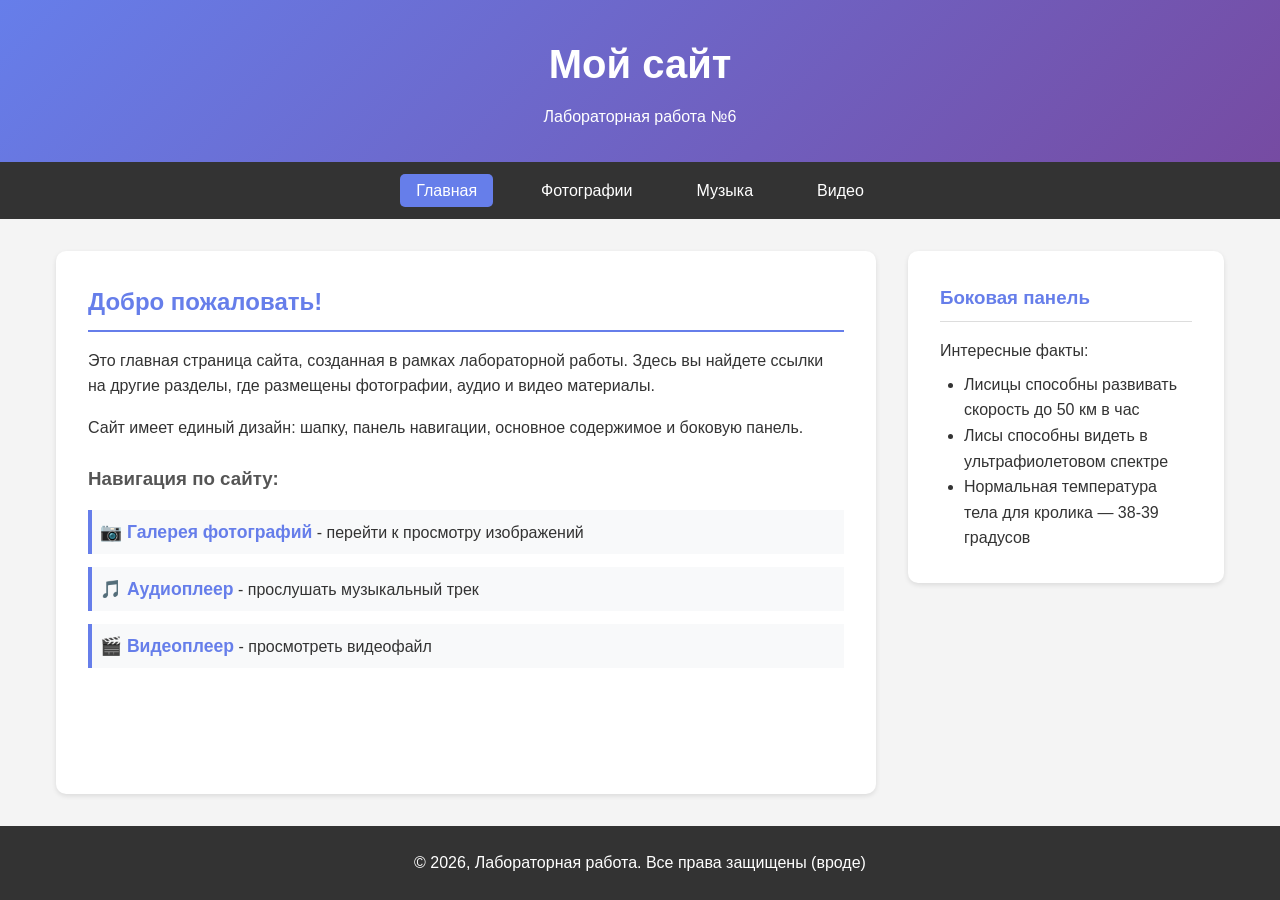
<file: index.html>
<!DOCTYPE html>
<html lang="ru">
<head>
    <meta charset="UTF-8">
    <meta name="viewport" content="width=device-width, initial-scale=1.0">
    <title>Главная страница</title>
    <link rel="stylesheet" href="css/style.css">
    <link rel="icon" href="icon.png" type="image/png">
</head>
<body>

<header>
    <h1>Мой сайт</h1>
    <p>Лабораторная работа №6</p>
</header>

<nav>
    <ul>
        <li><a href="index.html" class="active">Главная</a></li>
        <li><a href="photos.html">Фотографии</a></li>
        <li><a href="audio.html">Музыка</a></li>
        <li><a href="video.html">Видео</a></li>
    </ul>
</nav>

<div class="container">
    <main>
        <h2>Добро пожаловать!</h2>
        <p>Это главная страница сайта, созданная в рамках лабораторной работы. Здесь вы найдете ссылки на другие разделы, где размещены фотографии, аудио и видео материалы.</p>
        <p>Сайт имеет единый дизайн: шапку, панель навигации, основное содержимое и боковую панель.</p>
        
        <h3>Навигация по сайту:</h3>
        <ul class="nav-links">
            <li><a href="photos.html">📷 Галерея фотографий</a> - перейти к просмотру изображений</li>
            <li><a href="audio.html">🎵 Аудиоплеер</a> - прослушать музыкальный трек</li>
            <li><a href="video.html">🎬 Видеоплеер</a> - просмотреть видеофайл</li>
        </ul>
    </main>

    <aside>
        <h3>Боковая панель</h3>
        <p>Интересные факты:</p>
        <ul>
            <li>Лисицы способны развивать скорость до 50 км в час</li>
            <li>Лисы способны видеть в ультрафиолетовом спектре</li>
            <li>Нормальная температура тела для кролика — 38-39 градусов</li>
        </ul>
    </aside>
</div>

<footer>
    <p>&copy; 2026, Лабораторная работа. Все права защищены (вроде)</p>
</footer>

</body>
</html>
</file>
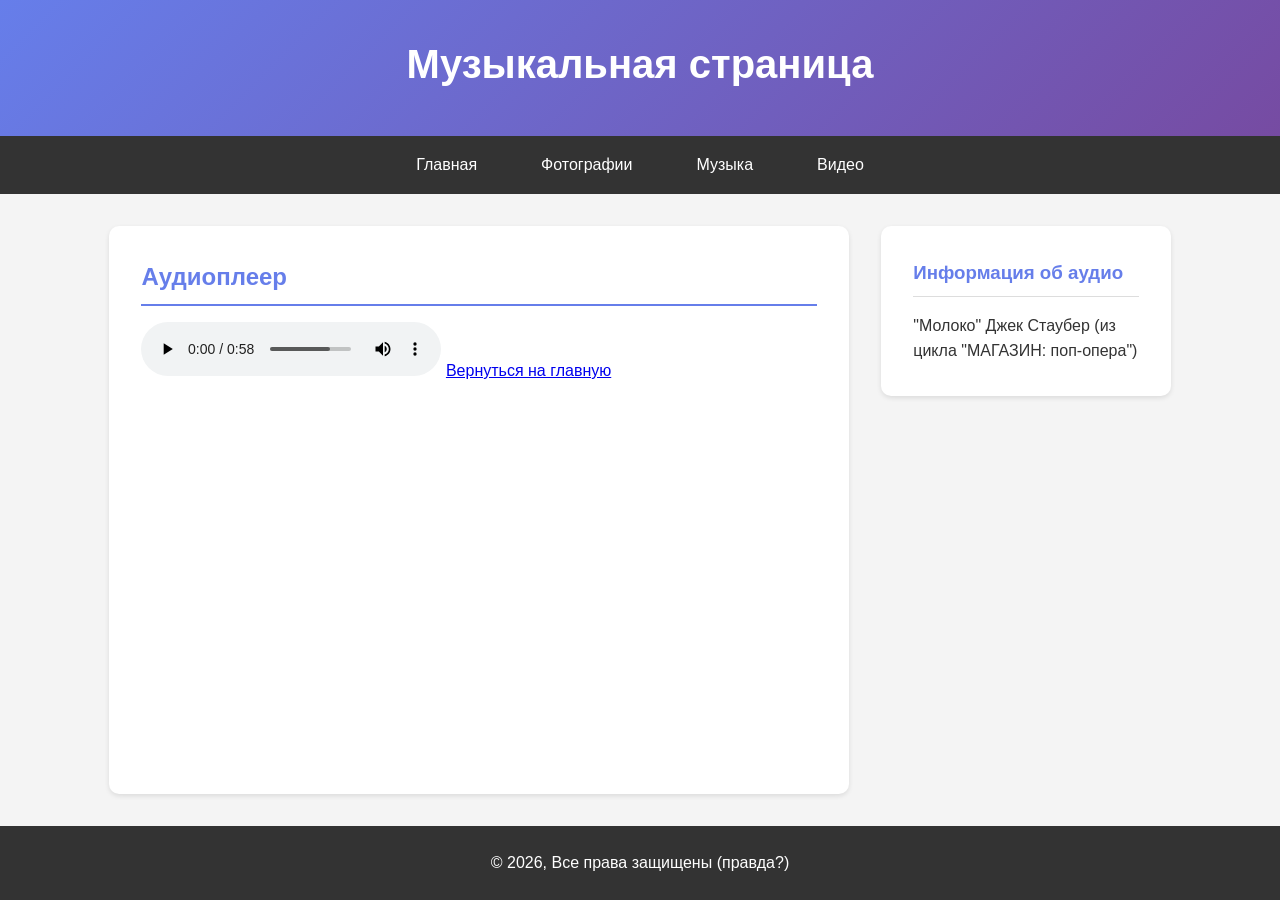
<file: audio.html>
<!DOCTYPE html>
<html lang="ru">
<head>
    <meta charset="UTF-8">
    <meta name="viewport" content="width=device-width, initial-scale=1.0">
    <title>Аудиоплеер</title>
    <link rel="stylesheet" href="css/style.css">
    <link rel="icon" href="icon.png" type="image/png">
</head>
<body>
<header>
    <h1>Музыкальная страница</h1>
</header>
<nav>
    <ul>
        <li><a href="index.html">Главная</a></li>
        <li><a href="photos.html">Фотографии</a></li>
        <li><a href="audio.html">Музыка</a></li>
        <li><a href="video.html">Видео</a></li>
    </ul>
</nav>
<div class="container">
    <main>
        <h2>Аудиоплеер</h2>
        <audio controls>
            <source src="music/Milk.mp3" type="audio/mpeg">
        </audio>
        <a href="index.html">Вернуться на главную</a>
    </main>
    <aside>
        <h3>Информация об аудио</h3>
        <p>"Молоко" Джек Стаубер (из цикла "МАГАЗИН: поп-опера")</p>
    </aside>
</div>
<footer>
    <p>&copy; 2026, Все права защищены (правда?)</p>
</footer>
</body>
</html>
</file>
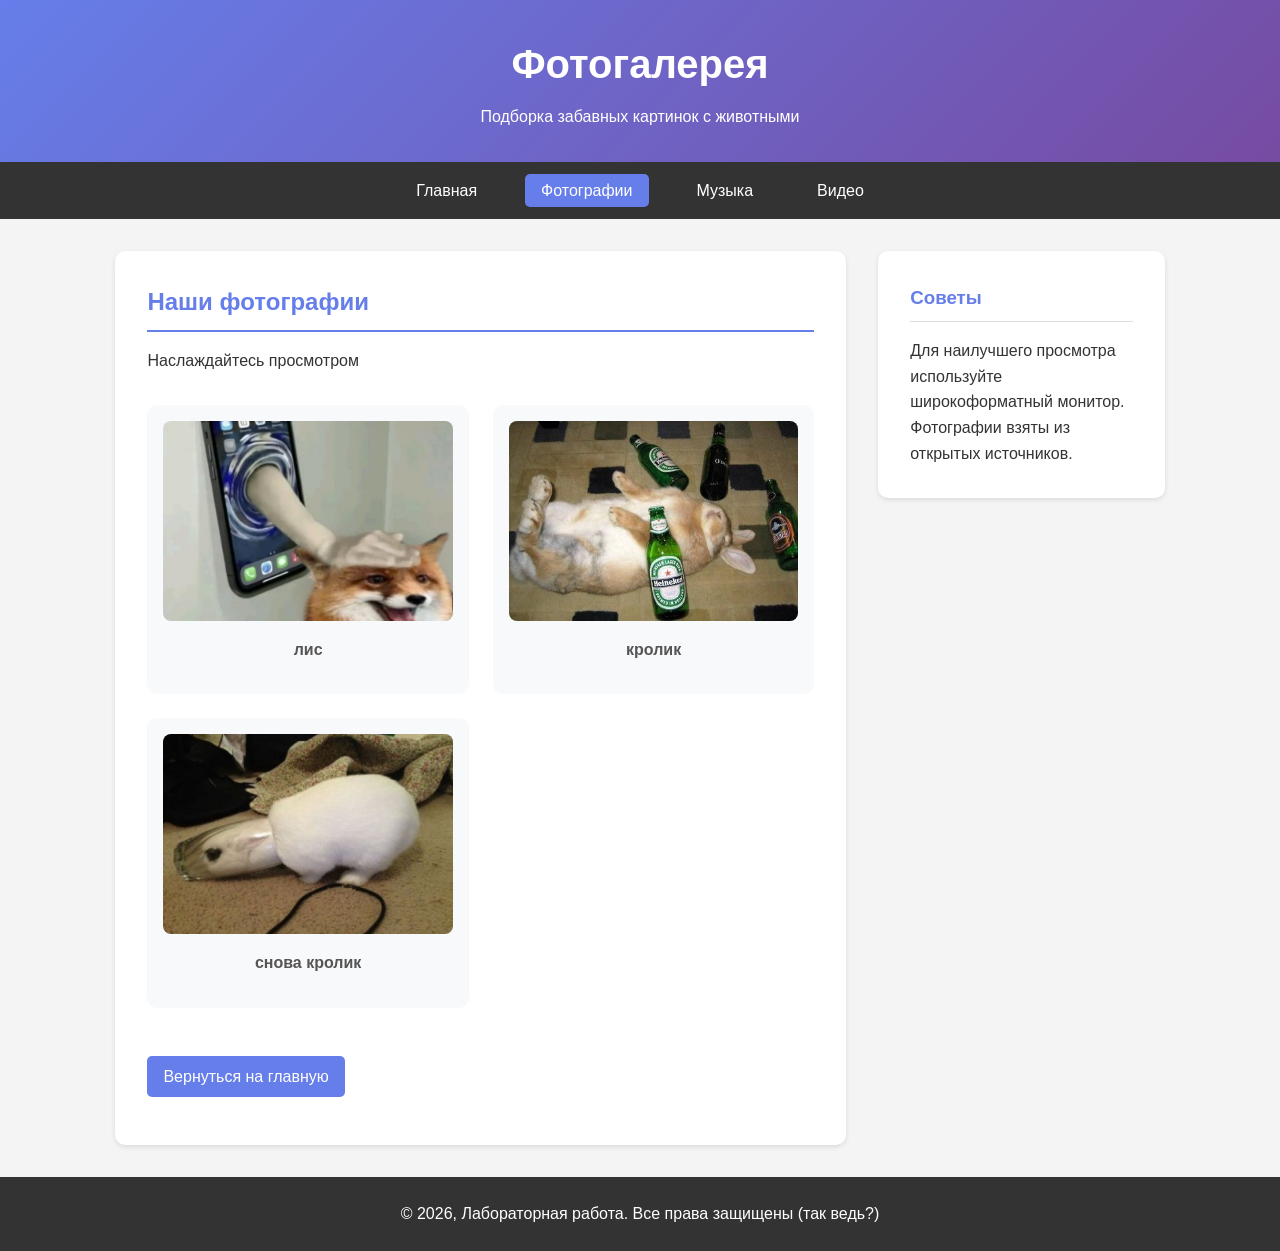
<file: photos.html>
<!DOCTYPE html>
<html lang="ru">
<head>
    <meta charset="UTF-8">
    <meta name="viewport" content="width=device-width, initial-scale=1.0">
    <title>Фотогалерея</title>
    <link rel="stylesheet" href="css/style.css">
    <link rel="icon" href="icon.png" type="image/png">
</head>
<body>

<header>
    <h1>Фотогалерея</h1>
    <p>Подборка забавных картинок с животными</p>
</header>

<nav>
    <ul>
        <li><a href="index.html">Главная</a></li>
        <li><a href="photos.html" class="active">Фотографии</a></li>
        <li><a href="audio.html">Музыка</a></li>
        <li><a href="video.html">Видео</a></li>
    </ul>
</nav>

<div class="container">
    <main>
        <h2>Наши фотографии</h2>
        <p>Наслаждайтесь просмотром</p>
        
        <div class="gallery">
            <div class="gallery-item">
                <img src="images/im1.jpg" alt="Фото 1" onerror="this.src='https://picsum.photos/id/1015/300/200'">
                <p>лис</p>
            </div>
            <div class="gallery-item">
                <img src="images/im2.jpg" alt="Фото 2" onerror="this.src='https://picsum.photos/id/104/300/200'">
                <p>кролик</p>
            </div>
            <div class="gallery-item">
                <img src="images/im3.jpg" alt="Фото 3" onerror="this.src='https://picsum.photos/id/106/300/200'">
                <p>снова кролик</p>
            </div>
        </div>
        
        <p><a href="index.html" class="back-link">Вернуться на главную</a></p>
    </main>

    <aside>
        <h3>Советы</h3>
        <p>Для наилучшего просмотра используйте широкоформатный монитор.</p>
        <p>Фотографии взяты из открытых источников.</p>
    </aside>
</div>

<footer>
    <p>&copy; 2026, Лабораторная работа. Все права защищены (так ведь?)</p>
</footer>

</body>
</html>
</file>
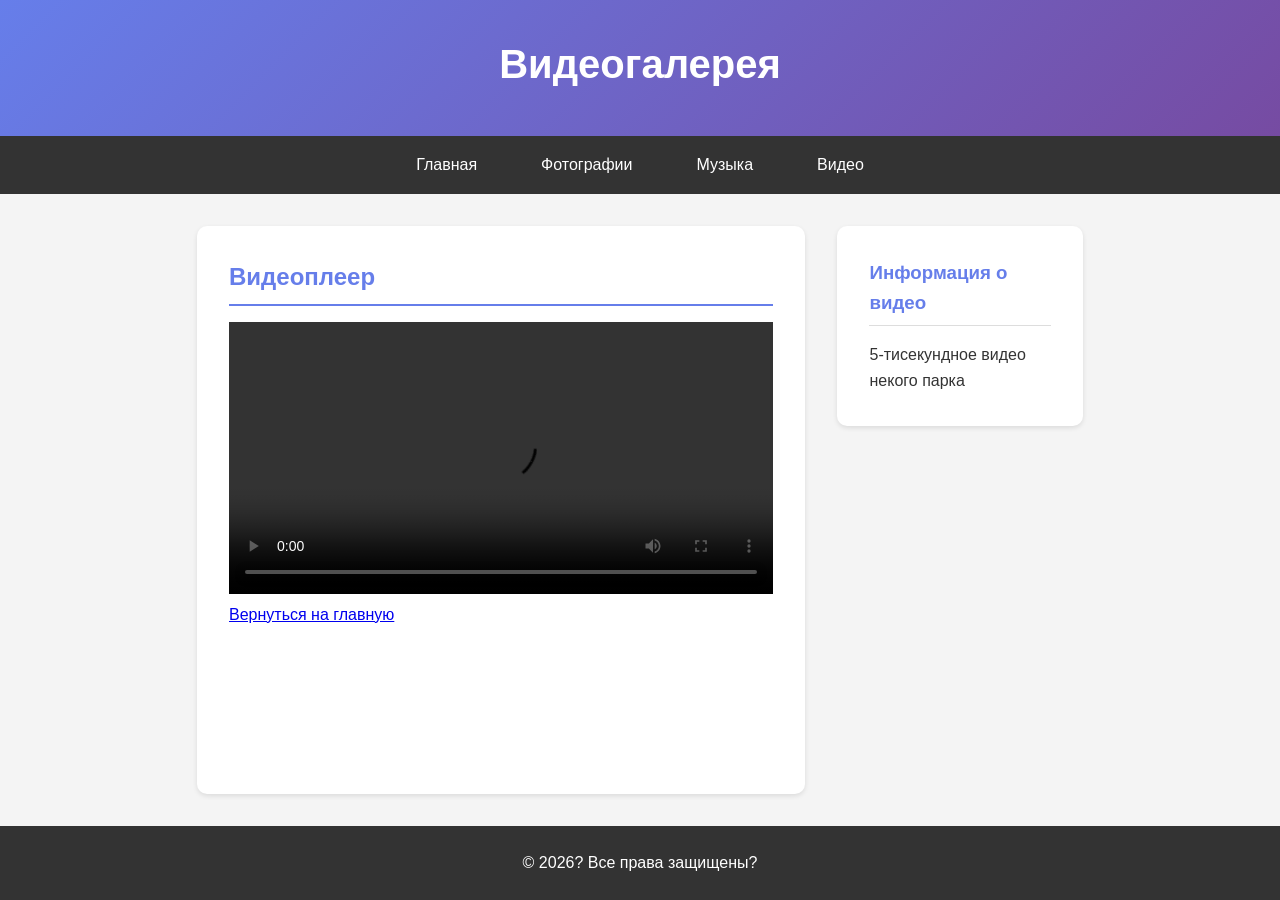
<file: video.html>
<!DOCTYPE html>
<html lang="ru">
<head>
    <meta charset="UTF-8">
    <meta name="viewport" content="width=device-width, initial-scale=1.0">
    <title>Видеоплеер</title>
    <link rel="stylesheet" href="css/style.css">
    <link rel="icon" href="icon.png" type="image/png">
</head>
<body>
<header>
    <h1>Видеогалерея</h1>
</header>
<nav>
    <ul>
        <li><a href="index.html">Главная</a></li>
        <li><a href="photos.html">Фотографии</a></li>
        <li><a href="audio.html">Музыка</a></li>
        <li><a href="video.html">Видео</a></li>
    </ul>
</nav>
<div class="container">
    <main>
        <h2>Видеоплеер</h2>
        <video width="100%" controls>
            <source src="video/sample.mp4" type="video/mp4">
        </video>
        <a href="index.html">Вернуться на главную</a>
    </main>
    <aside>
        <h3>Информация о видео</h3>
        <p>5-тисекундное видео некого парка</p>
    </aside>
</div>
<footer>
    <p>&copy; 2026? Все права защищены?</p>
</footer>
</body>
</html>
</file>
<file: css/style.css>
/* Общие стили для всех страниц */
* {
    margin: 0;
    padding: 0;
    box-sizing: border-box;
}

body {
    font-family: 'Segoe UI', Tahoma, Geneva, Verdana, sans-serif;
    line-height: 1.6;
    color: #333;
    background-color: #f4f4f4;
    display: flex;
    flex-direction: column;
    min-height: 100vh;
}

/* Шапка */
header {
    background: linear-gradient(135deg, #667eea 0%, #764ba2 100%);
    color: white;
    padding: 2rem;
    text-align: center;
}

header h1 {
    margin-bottom: 0.5rem;
    font-size: 2.5rem;
}

/* Панель навигации */
nav {
    background-color: #333;
    padding: 1rem;
}

nav ul {
    list-style: none;
    display: flex;
    justify-content: center;
    gap: 2rem;
}

nav ul li a {
    color: white;
    text-decoration: none;
    padding: 0.5rem 1rem;
    transition: background-color 0.3s;
    border-radius: 5px;
}

nav ul li a:hover {
    background-color: #555;
}

nav ul li a.active {
    background-color: #667eea;
}

/* Основной контейнер */
.container {
    display: flex;
    flex: 1;
    max-width: 1200px;
    margin: 2rem auto;
    padding: 0 1rem;
    gap: 2rem;
}

/* Основное содержимое */
main {
    flex: 3;
    background: white;
    padding: 2rem;
    border-radius: 10px;
    box-shadow: 0 2px 5px rgba(0,0,0,0.1);
}

main h2 {
    color: #667eea;
    margin-bottom: 1rem;
    border-bottom: 2px solid #667eea;
    padding-bottom: 0.5rem;
}

main h3 {
    margin: 1.5rem 0 1rem 0;
    color: #555;
}

main p {
    margin-bottom: 1rem;
}

/* Боковая панель */
aside {
    flex: 1;
    background: white;
    padding: 2rem;
    border-radius: 10px;
    box-shadow: 0 2px 5px rgba(0,0,0,0.1);
    height: fit-content;
}

aside h3 {
    color: #667eea;
    margin-bottom: 1rem;
    border-bottom: 1px solid #ddd;
    padding-bottom: 0.5rem;
}

aside ul {
    margin-left: 1.5rem;
    margin-top: 0.5rem;
}

/* Подвал */
footer {
    background-color: #333;
    color: white;
    text-align: center;
    padding: 1.5rem;
    margin-top: auto;
}

/* Ссылки на главной странице */
.nav-links {
    list-style: none;
    margin-top: 1rem;
}

.nav-links li {
    margin: 0.8rem 0;
    padding: 0.5rem;
    background: #f8f9fa;
    border-left: 4px solid #667eea;
}

.nav-links li a {
    text-decoration: none;
    color: #667eea;
    font-weight: bold;
    font-size: 1.1rem;
}

.nav-links li a:hover {
    text-decoration: underline;
}

/* Галерея изображений */
.gallery {
    display: grid;
    grid-template-columns: repeat(auto-fit, minmax(250px, 1fr));
    gap: 1.5rem;
    margin: 2rem 0;
}

.gallery-item {
    text-align: center;
    background: #f8f9fa;
    padding: 1rem;
    border-radius: 10px;
    transition: transform 0.3s;
}

.gallery-item:hover {
    transform: translateY(-5px);
    box-shadow: 0 5px 15px rgba(0,0,0,0.1);
}

.gallery-item img {
    width: 100%;
    height: 200px;
    object-fit: cover;
    border-radius: 8px;
}

.gallery-item p {
    margin-top: 0.5rem;
    font-weight: bold;
    color: #555;
}

/* Медиа плееры */
.media-player {
    background: #f8f9fa;
    padding: 2rem;
    border-radius: 10px;
    text-align: center;
    margin: 1.5rem 0;
}

.media-player h3 {
    margin-top: 0;
}

.media-player audio,
.media-player video {
    margin: 1rem 0;
    width: 100%;
    max-width: 500px;
}

.info {
    font-size: 0.85rem;
    color: #888;
    font-style: italic;
}

/* Кнопка возврата */
.back-link {
    display: inline-block;
    margin-top: 1rem;
    padding: 0.5rem 1rem;
    background: #667eea;
    color: white;
    text-decoration: none;
    border-radius: 5px;
    transition: background 0.3s;
}

.back-link:hover {
    background: #5a67d8;
}

/* Адаптивность */
@media (max-width: 768px) {
    .container {
        flex-direction: column;
    }
    
    nav ul {
        flex-direction: column;
        align-items: center;
        gap: 0.5rem;
    }
    
    header h1 {
        font-size: 1.8rem;
    }
    
    .gallery {
        grid-template-columns: 1fr;
    }
}
</file>
